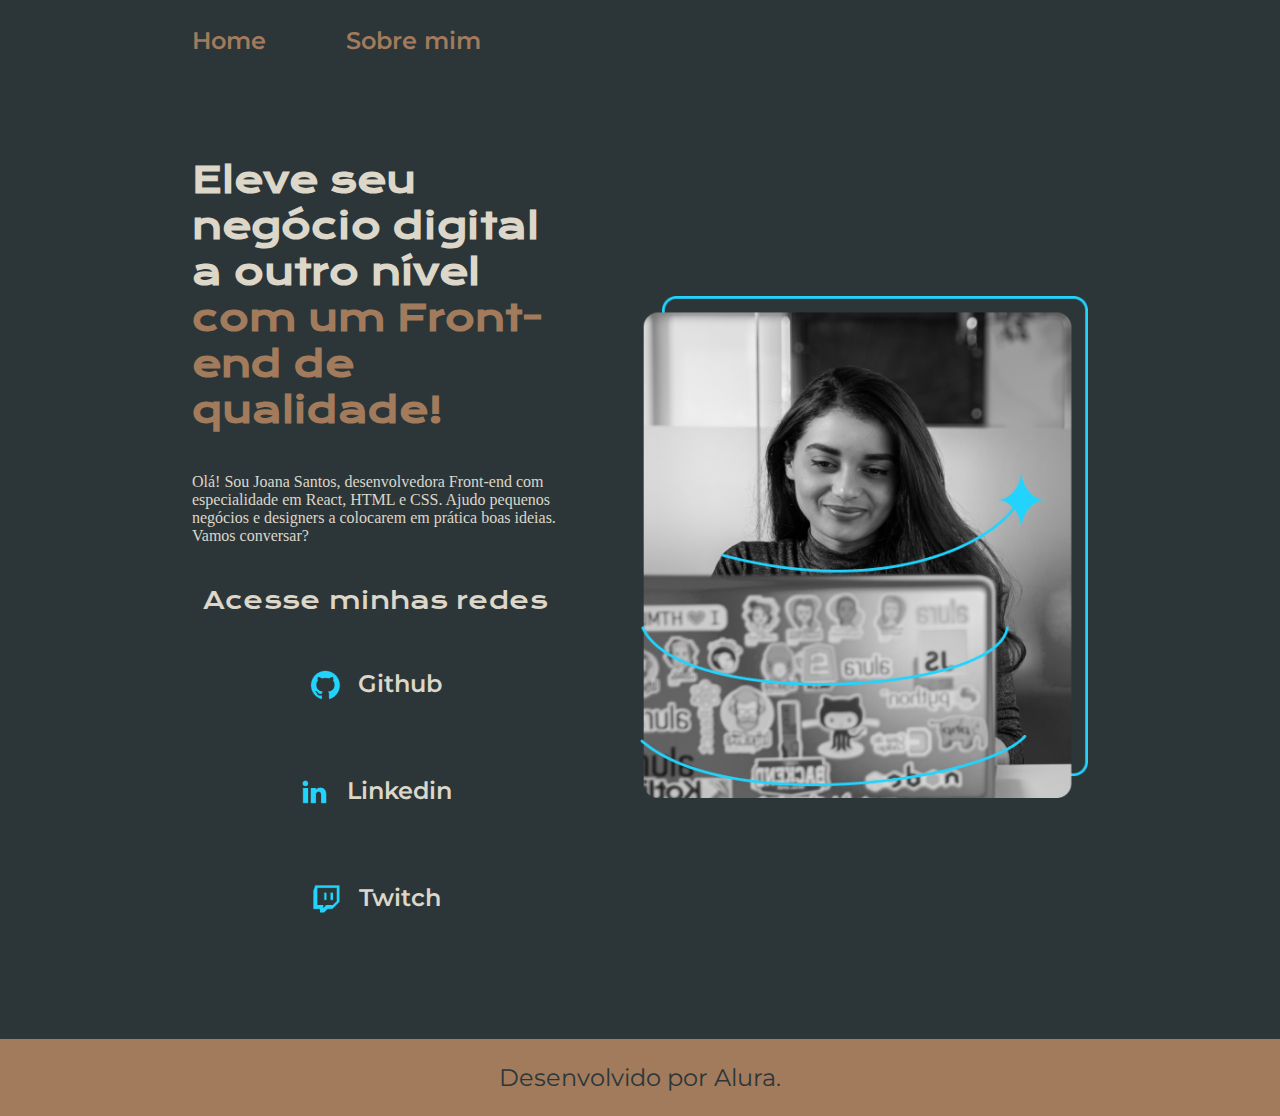
<file: index.html>
<!DOCTYPE html>
<html lang="pt-br">
<head>
    <meta charset="UTF-8">
    <meta name="viewport" content="width=device-width, initial-scale=1.0">
    <title>Portfolio</title>
    <link rel="stylesheet" href="./styles/style.css">
</head>
<body>
    <header class="cabecalho">
        <nav class="cabecalho__menu">
            <a class="cabecalho__menu_link" href="index.html">Home</a>
            <a class="cabecalho__menu_link" href="about.html">Sobre mim</a>
        </nav>
    </header>
    <main class="apresentacao">
        <section class="apresentacao__conteudo">
            <h1 class="apresentacao__conteudo_titulo">Eleve seu negócio digital a outro nível <strong class="titulo-destaque">com um Front-end de qualidade!</strong></h1>
            <p class="apresentacao__conteudo_texto">Olá! Sou Joana Santos, desenvolvedora Front-end com especialidade em React, HTML e CSS. Ajudo pequenos negócios e designers a colocarem em prática boas ideias. Vamos conversar?
            </p>
        <div class="apresentacao__links">
            <h2 class="apresentacao__links__subtitulo">Acesse minhas redes</h2>
            <a  class="apresentacao__links__navegacao" href="https://github.com/rafaballerini">
                <img src="./assets/github.png">
                Github
            </a>
            <a  class="apresentacao__links__navegacao" href="https://linkedin.com/in/rafaellaballerini">
                <img src="./assets/linkedin.png">
                Linkedin
            </a>
            <a  class="apresentacao__links__navegacao" href="https://twitch.tv/guilimadev">
                <img src="./assets/twitch.png">
                Twitch
            </a>

        </div>
        </section>
        <img class="apresentacao__imagem" src="./assets/Imagem.png" alt="Foto da Joana Santos programando">
    </main>
    <footer class="rodape">
        <p>Desenvolvido por Alura.</p>
    </footer>
</body>
</html>
</file>
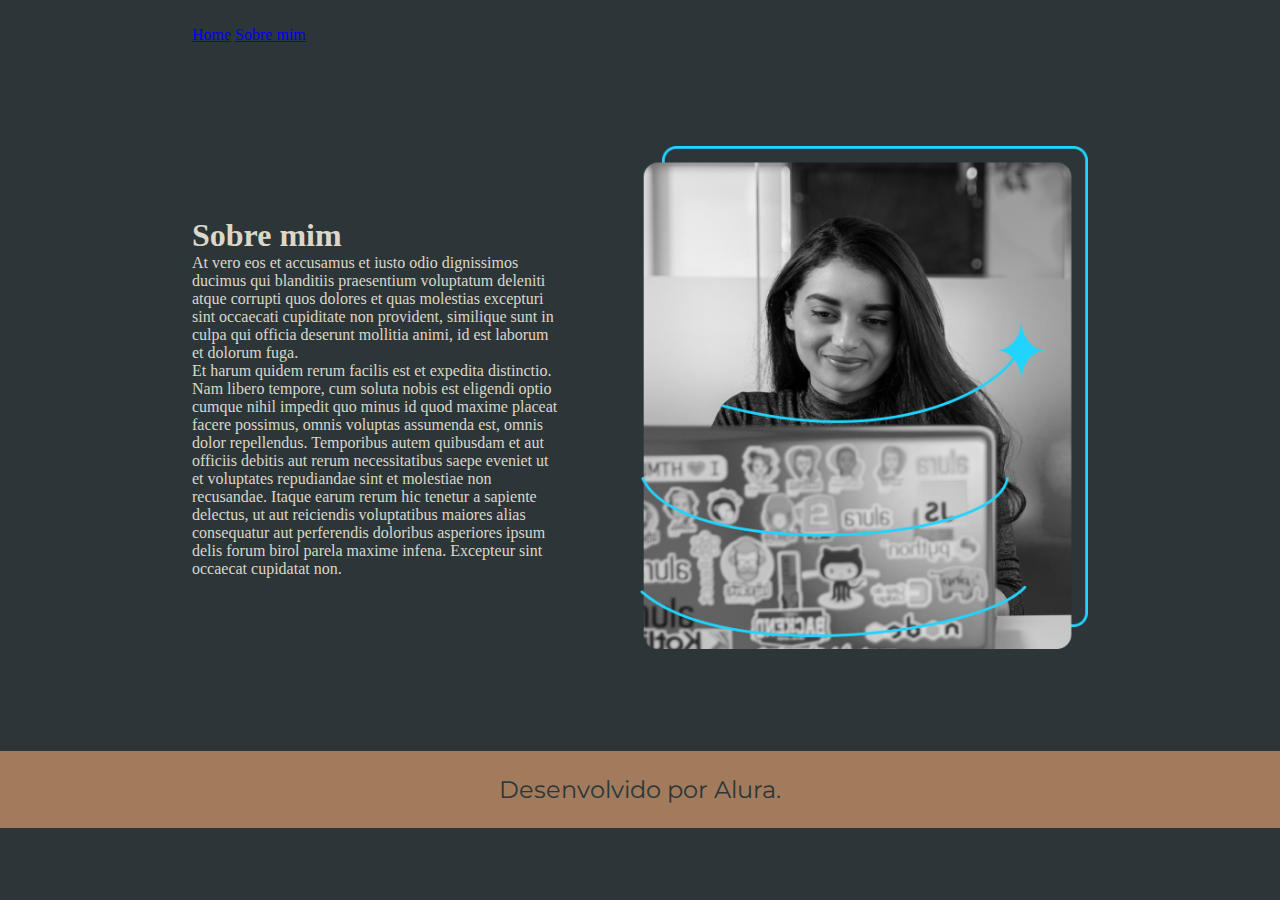
<file: about.html>
<!DOCTYPE html>
<html lang="en">
<head>
    <meta charset="UTF-8">
    <meta name="viewport" content="width=device-width, initial-scale=1.0">
    <title>Sobre mim</title>
    <link rel="stylesheet" href="./styles/style.css">
</head>
<body>
    <header class="cabecalho">
        <nav class="cabecalho_menu">
            <a class="cabecalho_menu_link" href="index.html">Home</a>
            <a class="cabecalho_menu_link" href="about.html">Sobre mim</a>
        </nav>
    </header>
    <main class="apresentacao">
        <section class="apresentacao_conteudo">
            <h1 class="apresentacao_conteudo_titulo">Sobre mim</h1>
            <p class="apresentacao_conteudo_texto">At vero eos et accusamus et iusto odio dignissimos ducimus qui blanditiis praesentium voluptatum deleniti atque corrupti quos dolores et quas molestias excepturi sint occaecati cupiditate non provident, similique sunt in culpa qui officia deserunt mollitia animi, id est laborum et dolorum fuga.</p>
            <p class="apresentacao_conteudo_texto">Et harum quidem rerum facilis est et expedita distinctio. Nam libero tempore, cum soluta nobis est eligendi optio cumque nihil impedit quo minus id quod maxime placeat facere possimus, omnis voluptas assumenda est, omnis dolor repellendus. Temporibus autem quibusdam et aut officiis debitis aut rerum necessitatibus saepe eveniet ut et voluptates repudiandae sint et molestiae non recusandae. Itaque earum rerum hic tenetur a sapiente delectus, ut aut reiciendis voluptatibus maiores alias consequatur aut perferendis doloribus asperiores ipsum delis forum birol parela maxime infena. Excepteur sint occaecat cupidatat non.</p>
        </section>
        <img class="apresentacao__imagem" src="./assets/Imagem.png" alt="Foto da Joana Santos programando">
    </main>
    <footer class="rodape">
        <p>Desenvolvido por Alura.</p>
    </footer>
</body>
</html>
</file>
<file: styles/style.css>
@import url('https://fonts.googleapis.com/css2?family=Krona+One&family=Montserrat:wght@400;600&display=swap');

:root {
    --cor-primaria: #2C3639;
    --cor-secundaria: #DCD7C9;
    --cor-terciaria: #A27B5C;
    --cor-hover: #3F4E4F;

    --fonte-primaria: 'Krona One', sans-serif;
    --fonte-secundaria: 'Montserrat', sans-serif;
}

*{
    margin: 0;
    padding: 0;
}

body {
    box-sizing: border-box;
    background-color: var(--cor-primaria);
    color: var(--cor-secundaria);
}

.cabecalho {
    padding: 2% 0% 0% 15%;
}

.cabecalho__menu {
    display: flex;
    gap: 80px;
}

.cabecalho__menu_link {
    font-family: var(--fonte-secundaria);
    font-size: 1.5rem;
    font-weight: 600;
    color: var(--cor-terciaria);
    text-decoration: none;
}

.titulo-destaque {
    color: var(--cor-terciaria);
}

.apresentacao {
    margin: 8% 15%;
    display: flex;
    align-items: center;
    justify-content: space-between;
    gap: 82px;
}

.apresentacao__conteudo {
    width: 50%;
    display: flex;
    flex-direction: column;
    gap: 40px;
}

.apresentacao__conteudo_titulo {
    font-size: 2.25rem;
    font-family: var(--fonte-primaria);
}

.apresentacao__conteudo__texto{
    font-size: 1.5rem;
    font-family: var(--fonte-secundaria);
}

.apresentacao__links {
    display: flex;
    flex-direction: column;
    justify-content: space-between;
    align-items: center;
    gap: 32px;
}

.apresentacao__links__subtitulo {
    font-family: var(--fonte-primaria);
    font-weight: 400;
    font-size: 1.5rem;

}

.apresentacao__links__navegacao {
    display: flex;
    justify-content: center;
    gap: 16px;
    border: 2px solid var(--cor-terciaria)
    width: 50%;
    text-align: center;
    border-radius: 8px;
    font-size: 1.5rem;
    font-weight: 600;
    padding: 21.5px 0;
    text-decoration: none;
    color: var(--cor-secundaria);
    font-family: var(--fonte-secundaria);
}

.apresentacao__links__link:hover {
    background-color: var(--cor-hover);
}

.apresentacao__imagem {
    width: 50%;
}

.rodape {
    padding: 24px;
    color: var(--cor-primaria);
    background-color: var(--cor-terciaria);
    text-align: center;
    font-family: var(--fonte-secundaria);
    font-size: 1.5rem;
    font-weight: 400;
}

@media (max-width: 1200px) {
    .cabecalho {
        padding: 10%;
    }

    .cabecalho__menu {
        justify-content: center;
    }

    .apresentacao {
        flex-direction: column-reverse;
        padding: 5%;
    }

    .apresentacao__conteudo {
        width: auto;
    }
}
</file>
